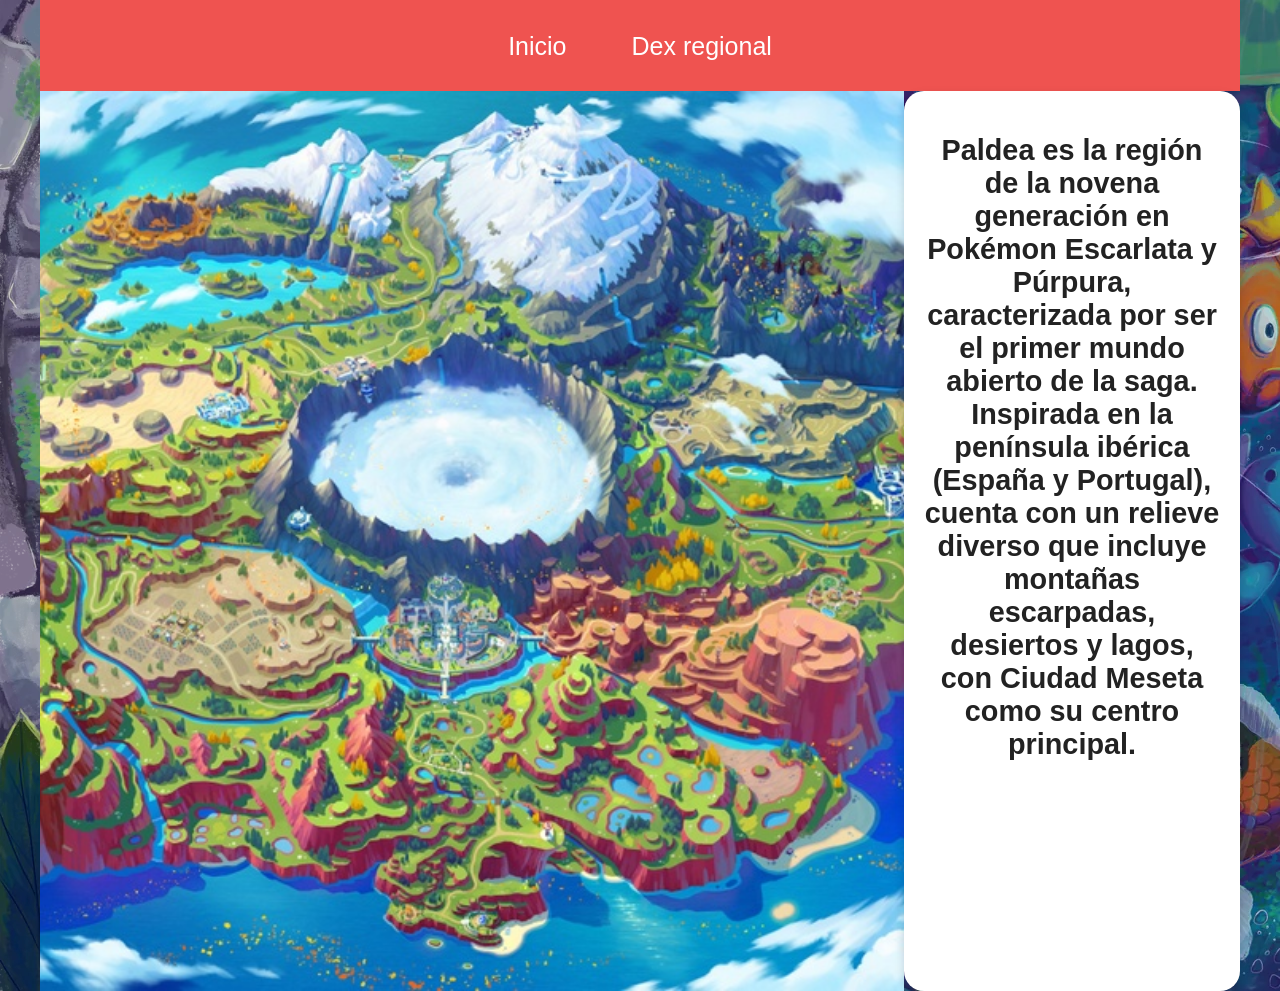
<file: index.html>
<!DOCTYPE html>
<html lang="en">
<head>
    <meta charset="UTF-8">
    <meta http-equiv="X-UA-Compatible" content="IE=edge">
    <meta name="viewport" content="width=device-width, initial-scale=1.0">
    <title>Paldea</title>    
    <link rel="stylesheet" href="estilo.css">
     <link rel="icon" href="iconoperron.png" type="image/png">
</head>
<body>
    <audio src="Musica epica.mpeg" autoplay loop></audio>
    <div class="contenedor">
        <div class="header"></div>
        <div class="nav">
            <li><a href="#">Inicio</a></li>
            <li><a href="dex.html">Dex regional</a></li>
        </div>

        <div class="mapa"></div>
        
        <div class="aside">
             <li><h2>Paldea es la región de la novena generación en Pokémon Escarlata y Púrpura, caracterizada por ser el primer mundo abierto de la saga. Inspirada en la península ibérica (España y Portugal), cuenta con un relieve diverso que incluye montañas escarpadas, desiertos y lagos, con Ciudad Meseta como su centro principal.</h2></li>
             <li><a href="#"></a></li>
            <li><a href="#"></a></li>
            <li><a href="#"></a></li>
            <li><a href="#footer"></a></li>

        </div>

        
    

   
    
</body>
</html>
</file>
<file: estilo.css>
*{
    margin: 0;
    padding: 0;
    text-align: center;
    box-sizing: border-box;
    text-decoration: none;
    list-style: none;
    font-family: Arial, Helvetica, sans-serif;
}

body{
    background-image: url(i-made-a-pokemon-koi-pond-wallpaper-3840-x-2160-v0-g7bsmlohztva1.jpeg);
    color: #222;
    
}

.contenedor{
    max-width: 1200px;
    margin: 0 auto;
    width: 100%;
    background-color: #ef5350;  
}


.header{
    width: 100%;
    padding: 1px 0;
    background-color: #ef5350;
}

.header h1{
    color: white;
    font-size: 3rem;
    margin-bottom: 10px;
}

nav{
    width: 100%;
    background-color: #ef5350;
}

.nav{
    display: flex;
    justify-content: center;
    align-items: center;
    gap: 25px;
    padding: 15px 0;
}

.nav li a{
    color: white;
    font-size: 25px;
    transition: all 0.3s ease;
    display: inline-block;
    padding: 15px 20px;
    border-radius: 10px;
}

.nav li a:hover{
    background-color: white;
    color: #ef5350;
    transform: scale(1.1);
}

.mapa{
    width: 72%;
    float: left;
    min-height: 100vh;
    background-image: url(f1.2.jpg);
    background-size: cover;
    background-position: center;
    display: flex;
    justify-content: center;
    align-items: center;
}

.aside{
    width: 28%;
    float: right;
    min-height: 100vh;

    background-color: white;

    border-radius: 20px;
    box-shadow: 0 4px 10px rgba(0,0,0,0.15);

    display: flex;
    flex-direction: column;
    justify-content: space-around;
    align-items: center;

    color: #222;
    font-size: larger;
    padding: 20px;
}

.aside h3{
    color: #ef5350;
    margin-bottom: 10px;
}

.aside p{
    line-height: 1.5;
}

.footer{
    clear: both;
    width: 100%;
    padding: 20px 0;
    background-color: #222;
    color: white;
    margin-top: 20px;
}
</file>
